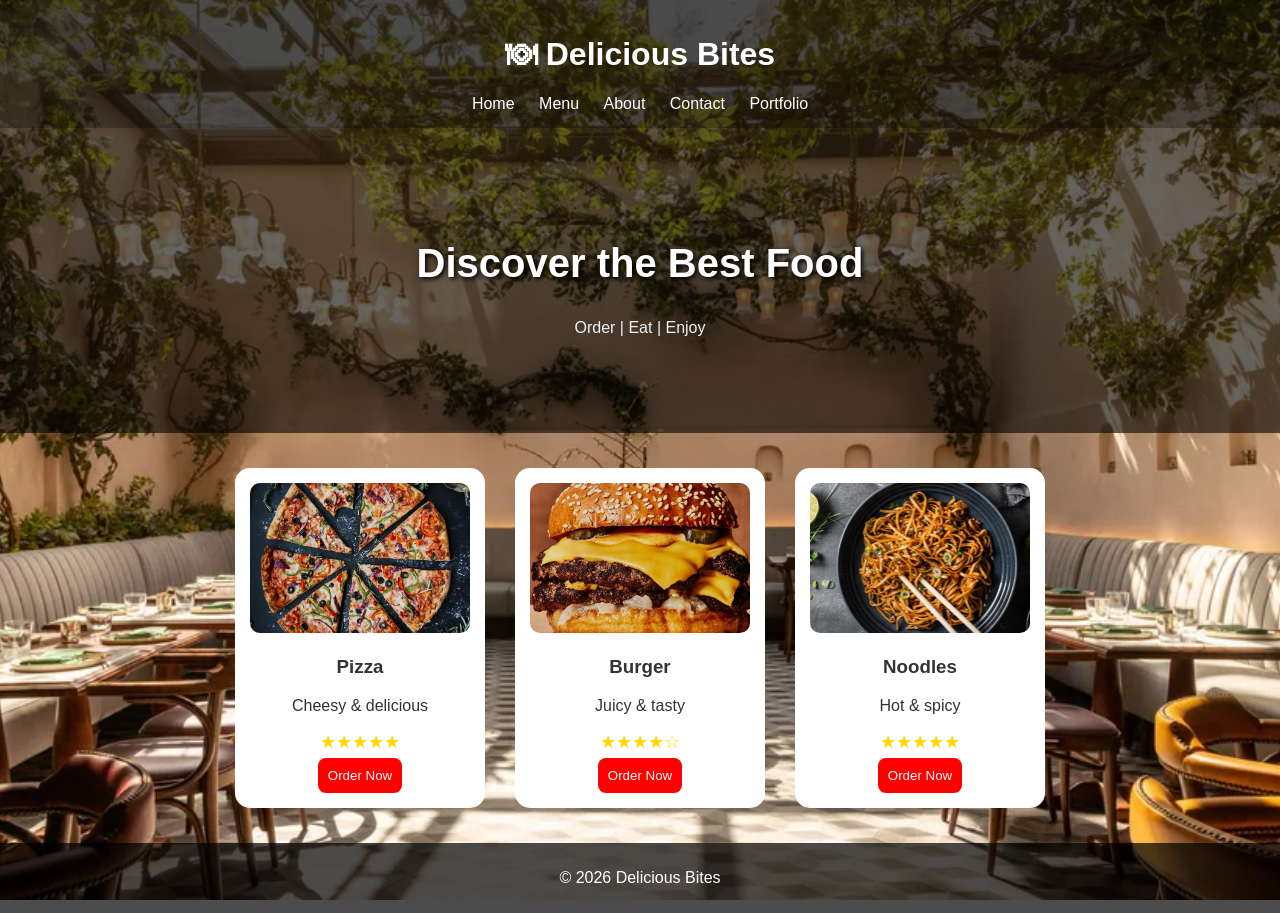
<file: index.html>
<!DOCTYPE html>
<html>
<head>
    <title>Delicious Bites</title>
    <link rel="stylesheet" href="style.css">
    <meta name="viewport" content="width=device-width, initial-scale=1.0">
</head>

<body>

<header>
    <h1>🍽 Delicious Bites</h1>
    <nav>
        <a href="index.html">Home</a>
        <a href="menu.html">Menu</a>
        <a href="about.html">About</a>
        <a href="contact.html">Contact</a>
        <a href="portfolio.html">Portfolio</a>
    </nav>
</header>

<section class="hero">
    <h2>Discover the Best Food</h2>
    <p>Order | Eat | Enjoy</p>
</section>

<section class="cards">

    <div class="card">
        <img src="images/pizza.jpg">
        <h3>Pizza</h3>
        <p>Cheesy & delicious</p>

        <!-- Rating -->
        <div class="stars">★★★★★</div>

        <!-- Button -->
        <button>Order Now</button>
    </div>

    <div class="card">
        <img src="images/burger.jpg">
        <h3>Burger</h3>
        <p>Juicy & tasty</p>

        <div class="stars">★★★★☆</div>

        <button>Order Now</button>
    </div>

    <div class="card">
        <img src="images/noodles.jpg">
        <h3>Noodles</h3>
        <p>Hot & spicy</p>

        <div class="stars">★★★★★</div>

        <button>Order Now</button>
    </div>

</section>

<footer>
    <p>&copy; 2026 Delicious Bites</p>
</footer>

</body>
</html>
</file>
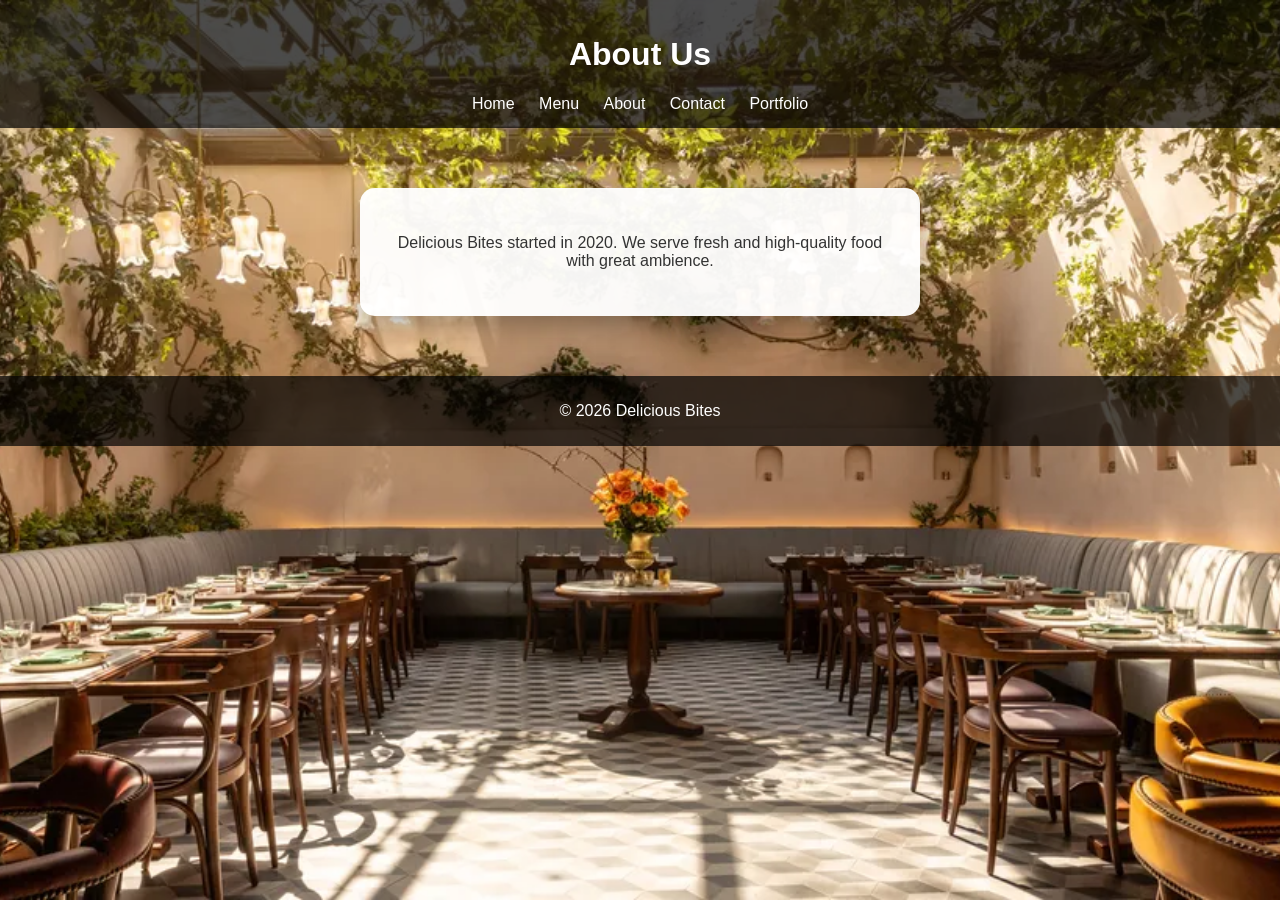
<file: about.html>
<!DOCTYPE html>
<html>
<head>
    <title>About</title>
    <link rel="stylesheet" href="style.css">
</head>

<body>

<header>
    <h1>About Us</h1>
    <nav>
        <a href="index.html">Home</a>
        <a href="menu.html">Menu</a>
        <a href="about.html">About</a>
        <a href="contact.html">Contact</a>
        <a href="portfolio.html">Portfolio</a>
    </nav>
</header>

<section class="box">
    <p>
        Delicious Bites started in 2020. We serve fresh and high-quality food with great ambience.
    </p>
</section>

<footer>
    <p>&copy; 2026 Delicious Bites</p>
</footer>

</body>
</html>
</file>
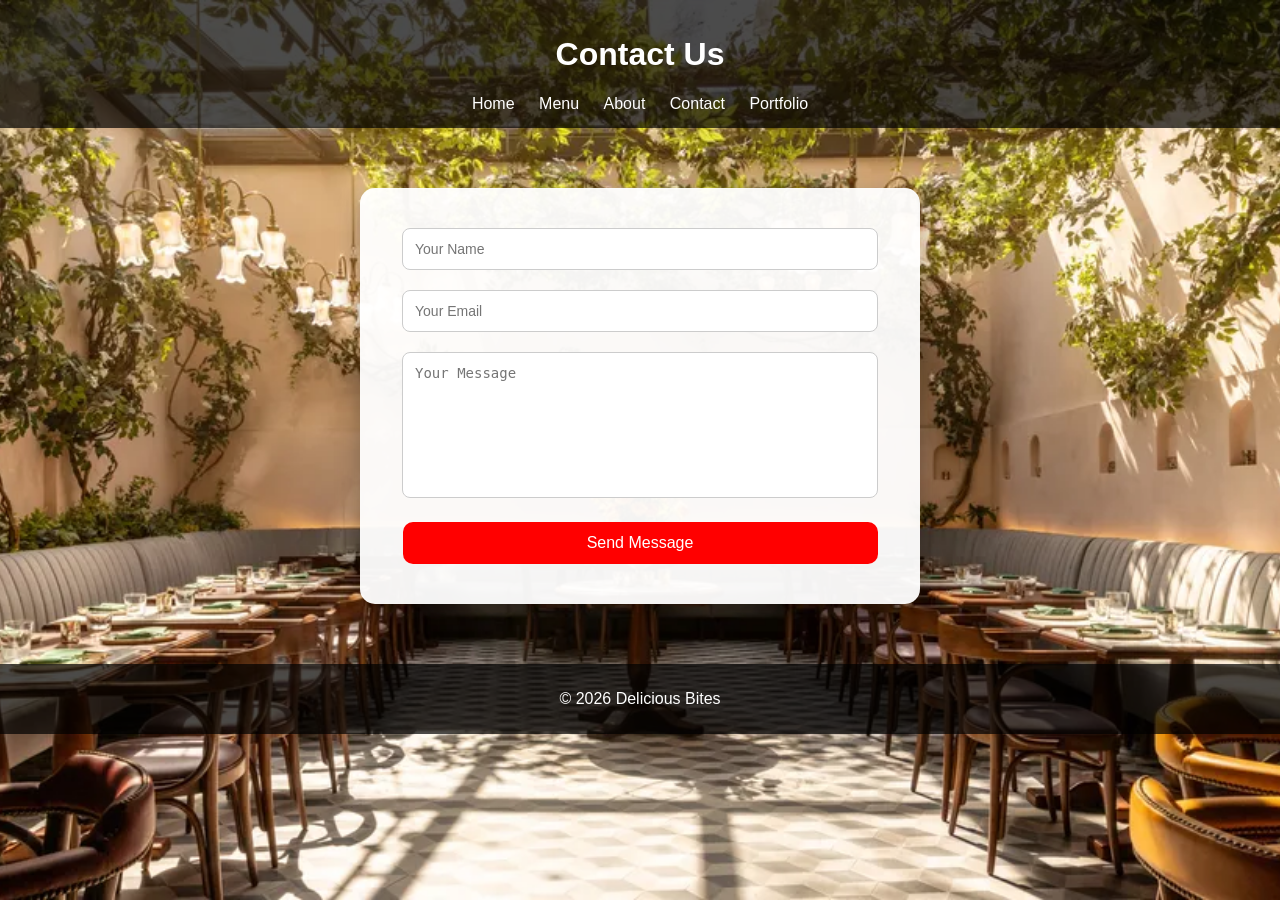
<file: contact.html>
<!DOCTYPE html>
<html>
<head>
    <title>Contact</title>
    <link rel="stylesheet" href="style.css">
    <meta name="viewport" content="width=device-width, initial-scale=1.0">
</head>

<body>

<header>
    <h1>Contact Us</h1>
    <nav>
        <a href="index.html">Home</a>
        <a href="menu.html">Menu</a>
        <a href="about.html">About</a>
        <a href="contact.html">Contact</a>
        <a href="portfolio.html">Portfolio</a>
    </nav>
</header>

<section class="box">
    <form>
        <input type="text" placeholder="Your Name" required>

        <input type="email" placeholder="Your Email" required>

        <textarea placeholder="Your Message" required></textarea>

        <input type="submit" value="Send Message">
    </form>
</section>

<footer>
    <p>&copy; 2026 Delicious Bites</p>
</footer>

</body>
</html>
</file>
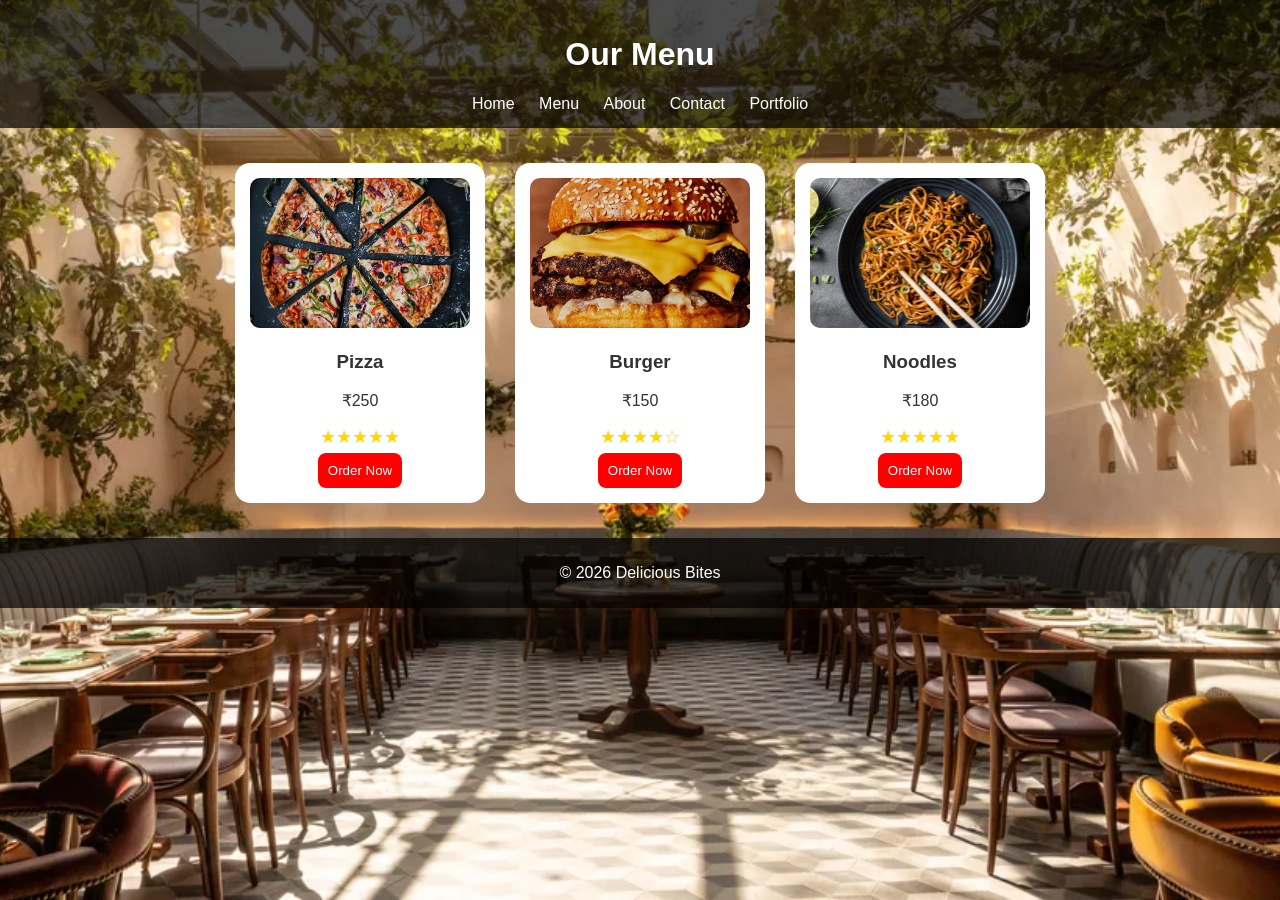
<file: menu.html>
<!DOCTYPE html>
<html>
<head>
    <title>Menu</title>
    <link rel="stylesheet" href="style.css">
    <meta name="viewport" content="width=device-width, initial-scale=1.0">
</head>

<body>

<header>
    <h1>Our Menu</h1>
    <nav>
        <a href="index.html">Home</a>
        <a href="menu.html">Menu</a>
        <a href="about.html">About</a>
        <a href="contact.html">Contact</a>
        <a href="portfolio.html">Portfolio</a>
    </nav>
</header>

<section class="cards">

    <div class="card">
        <img src="images/pizza.jpg">
        <h3>Pizza</h3>
        <p>₹250</p>
        <div class="stars">★★★★★</div>
        <button>Order Now</button>
    </div>

    <div class="card">
        <img src="images/burger.jpg">
        <h3>Burger</h3>
        <p>₹150</p>
        <div class="stars">★★★★☆</div>
        <button>Order Now</button>
    </div>

    <div class="card">
        <img src="images/noodles.jpg">
        <h3>Noodles</h3>
        <p>₹180</p>
        <div class="stars">★★★★★</div>
        <button>Order Now</button>
    </div>

</section>

<footer>
    <p>&copy; 2026 Delicious Bites</p>
</footer>

</body>
</html>
</file>
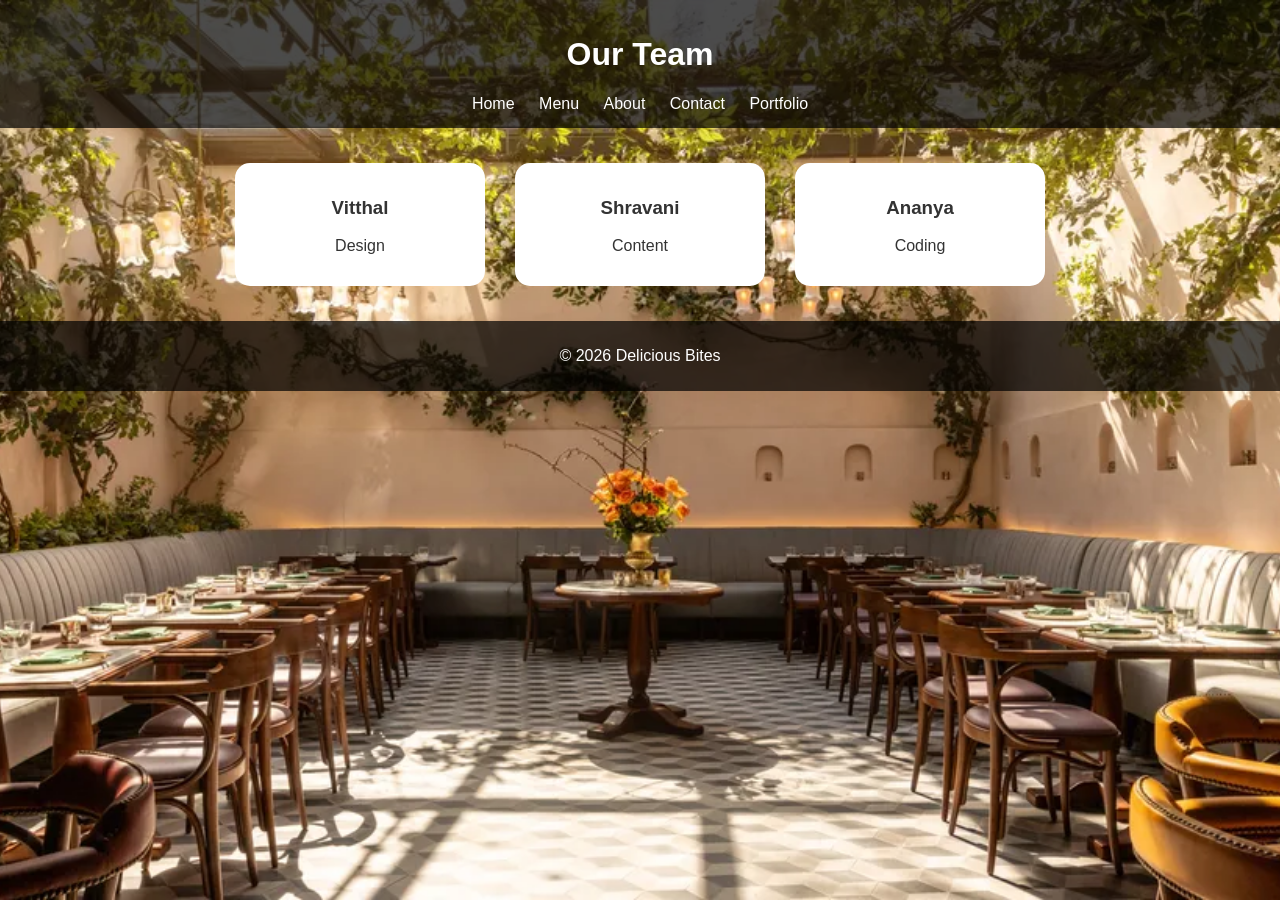
<file: portfolio.html>
<!DOCTYPE html>
<html>
<head>
    <title>Portfolio</title>
    <link rel="stylesheet" href="style.css">
</head>

<body>

<header>
    <h1>Our Team</h1>
    <nav>
        <a href="index.html">Home</a>
        <a href="menu.html">Menu</a>
        <a href="about.html">About</a>
        <a href="contact.html">Contact</a>
        <a href="portfolio.html">Portfolio</a>
    </nav>
</header>

<section class="cards">

    <div class="card">
        <h3>Vitthal</h3>
        <p>Design</p>
    </div>

    <div class="card">
        <h3>Shravani</h3>
        <p>Content</p>
    </div>

    <div class="card">
        <h3>Ananya</h3>
        <p>Coding</p>
    </div>

</section>

<footer>
    <p>&copy; 2026 Delicious Bites</p>
</footer>

</body>
</html>
</file>
<file: style.css>
body {
    margin: 0;
    font-family: Arial;
    background: url("images/bg.jpg") no-repeat center center fixed;
    background-size: cover;
    color: #333;
}

/* Header */
header {
    background: rgba(0,0,0,0.7);
    color: white;
    text-align: center;
    padding: 15px;
}

nav a {
    color: white;
    margin: 10px;
    text-decoration: none;
    transition: 0.3s;
}

nav a:hover {
    color: yellow;
    transform: scale(1.1);
}

/* Hero Section */
.hero {
    text-align: center;
    padding: 80px 20px;
    color: white;
    background: linear-gradient(
        rgba(0,0,0,0.6),
        rgba(0,0,0,0.6)
    );
}

.hero h2 {
    font-size: 40px;
    color: #ffffff;
    text-shadow: 2px 2px 5px black;
}

.hero p {
    color: #f1f1f1;
}

/* Cards */
.cards {
    display: flex;
    justify-content: center;
    flex-wrap: wrap;
    padding: 20px;
}

.card {
    background: white;
    margin: 15px;
    padding: 15px;
    width: 220px;
    text-align: center;
    border-radius: 15px;
    transition: 0.3s;
}

.card:hover {
    transform: translateY(-10px);
    box-shadow: 0 10px 20px rgba(0,0,0,0.3);
}

/* FIXED IMAGE SIZE */
.card img {
    width: 100%;
    height: 150px;
    object-fit: cover;
    border-radius: 10px;
}

/* Stars */
.stars {
    color: gold;
    font-size: 18px;
    margin: 5px 0;
}

/* Button */
button {
    background: red;
    color: white;
    border: none;
    padding: 10px;
    border-radius: 8px;
    cursor: pointer;
    transition: 0.3s;
}

button:hover {
    background: darkred;
    transform: scale(1.1);
}

/* 🔥 PERFECT CENTERED FORM */
.box {
    background: rgba(255, 255, 255, 0.95);
    margin: 60px auto;
    padding: 30px;
    border-radius: 15px;
    width: 90%;
    max-width: 500px;   /* 🔥 REDUCED WIDTH (important) */
    box-shadow: 0 10px 25px rgba(0,0,0,0.3);
    text-align: center;
}

/* Inputs */
input, textarea {
    width: 90%;   /* 🔥 NOT FULL WIDTH */
    padding: 12px;
    margin: 10px 0;
    border: 1px solid #ccc;
    border-radius: 8px;
    font-size: 14px;
}

/* Focus */
input:focus, textarea:focus {
    border-color: red;
    outline: none;
}

/* Textarea */
textarea {
    height: 120px;
    resize: none;
}

/* 🔥 BUTTON FIX */
input[type="submit"] {
    width: 95%;
    background: red;
    color: white;
    border: none;
    padding: 12px;
    margin-top: 10px;
    font-size: 16px;
    border-radius: 10px;
    cursor: pointer;
    transition: 0.3s;
}

input[type="submit"]:hover {
    background: darkred;
    transform: scale(1.05);
}

/* Footer */
footer {
    text-align: center;
    background: rgba(0,0,0,0.7);
    color: white;
    padding: 10px;
}

/* Responsive */
@media (max-width: 768px) {
    .cards {
        flex-direction: column;
        align-items: center;
    }
}
</file>
